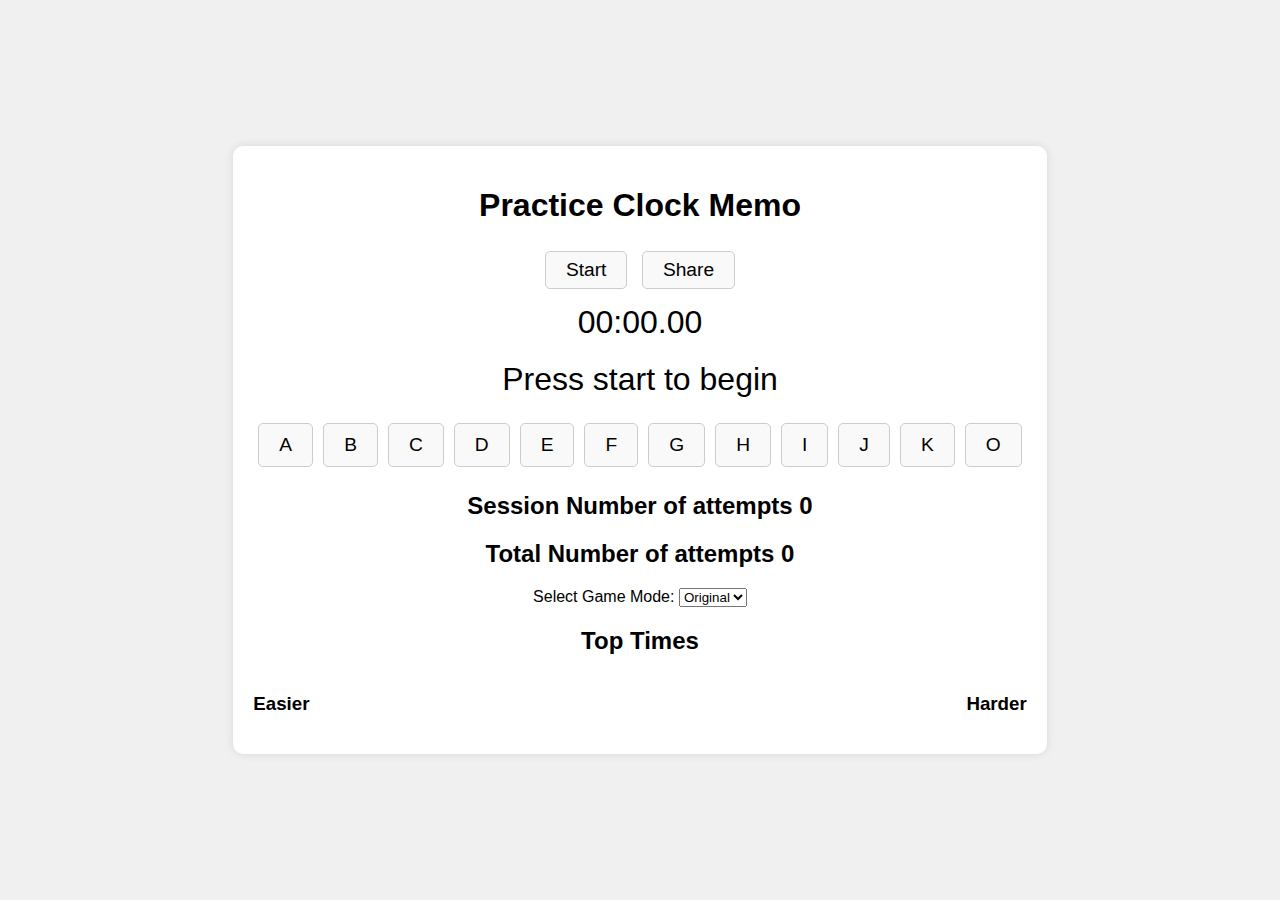
<file: index.html>
<!DOCTYPE html>
<html lang="en">

<head>
    <meta charset="UTF-8">
    <meta name="viewport" content="width=device-width, initial-scale=1.0">
    <title>Practice Clock Memo</title>
    <link rel="stylesheet" href="styles.css">
</head>

<body>
    <div id="sightblocker" style="display: none;">
        <h1>You have been banned for 5 minutes</h1>
        <p>You have been resetting too much. You have been temporarily banned for 5 minutes. Come back later and do not
            skip solves.</p>
    </div>

    <div id="container">
        <h1>Practice Clock Memo</h1>
        <button id="startButton">Start</button>
        <button id="shareButton" onclick="copyText()">Share</button>
        <div id="stopwatch">00:00.00</div>
        <div id="numberDisplay">Press start to begin</div>
        <div id="buttons">
            <button class="choice" data-letter="A">A</button>
            <button class="choice" data-letter="B">B</button>
            <button class="choice" data-letter="C">C</button>
            <button class="choice" data-letter="D">D</button>
            <button class="choice" data-letter="E">E</button>
            <button class="choice" data-letter="F">F</button>
            <button class="choice" data-letter="G">G</button>
            <button class="choice" data-letter="H">H</button>
            <button class="choice" data-letter="I">I</button>
            <button class="choice" data-letter="J">J</button>
            <button class="choice" data-letter="K">K</button>
            <button class="choice" data-letter="O">O</button>
        </div>
        <h2>Session Number of attempts <span id="sessionAttempts">0</span></h2>
        <h2>Total Number of attempts <span id="totalAttempts">0</span></h2>
        <div id="result"></div>
        <div>
            <label for="gameMode">Select Game Mode:</label>
            <select id="gameMode">
                <option value="original">Original</option>
                <option value="harder">Harder</option>
            </select>
        </div>
        <div>
            <h2>Top Times</h2>
            <div style="display: flex; justify-content: space-between;">
                <div>
                    <h3>Easier</h3>
                    <ul id="easierTopTimes"></ul>
                </div>
                <div>
                    <h3>Harder</h3>
                    <ul id="harderTopTimes"></ul>
                </div>
            </div>
        </div>
    </div>

    <script>
        function copyText() {
            const copyText = `
        Generated by ${window.location.href}\
        single: ${stopwatch.innerText}
        `

            navigator.clipboard.writeText(copyText);

            // Alert the copied text
            alert('The current solve has been copied to your clipboard!');
        }
    </script>

    <script src="script.js"></script>
</body>

</html>
</file>
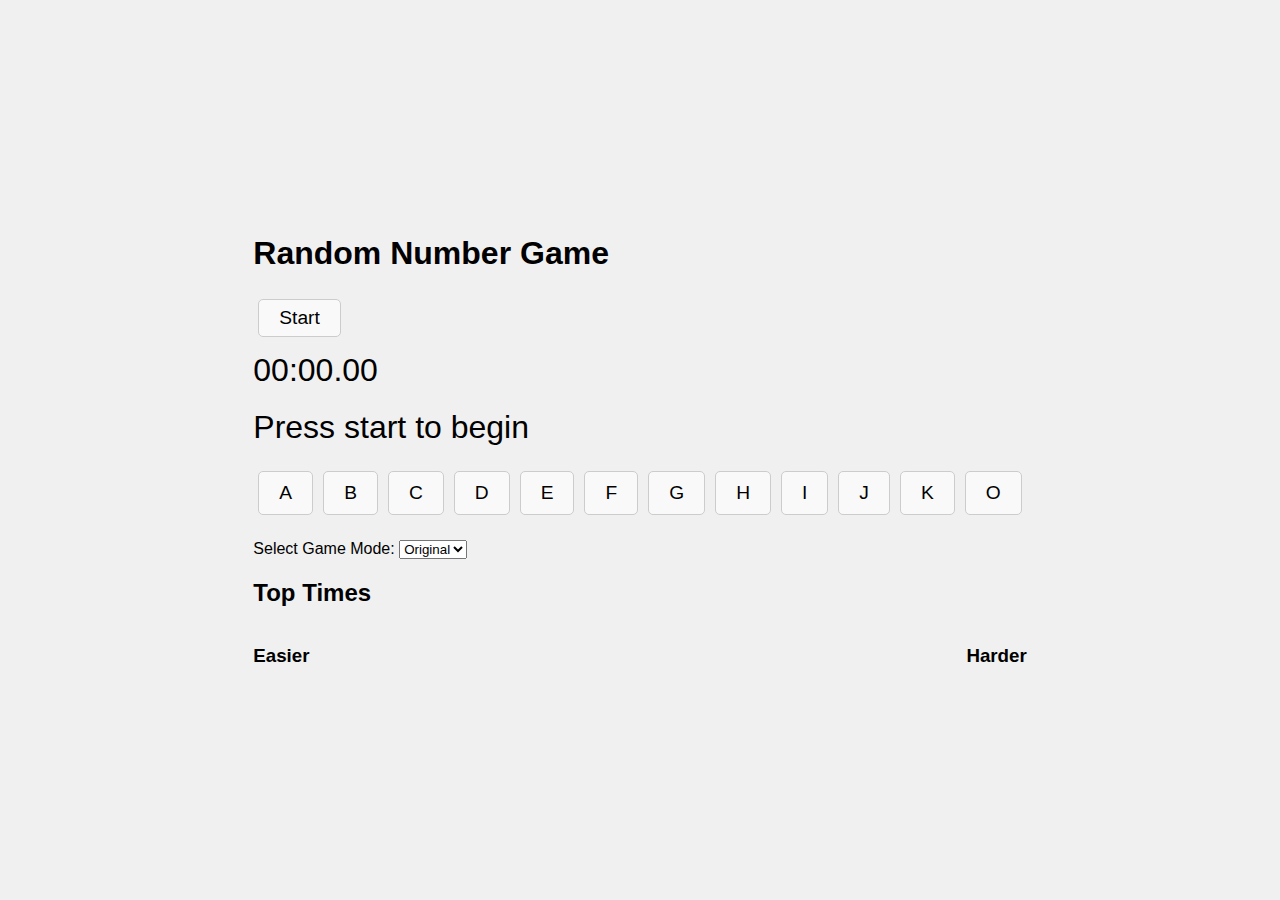
<file: convert.html>
<!DOCTYPE html>
<html lang="en">

<head>
    <meta charset="UTF-8">
    <meta name="viewport" content="width=device-width, initial-scale=1.0">
    <title>Random Number Game</title>
    <link rel="stylesheet" href="styles.css">
</head>

<body>
    <div class="container">
        <h1>Random Number Game</h1>
        <button id="startButton">Start</button>
        <div id="stopwatch">00:00.00</div>
        <div id="numberDisplay">Press start to begin</div>
        <div id="buttons">
            <button class="choice" data-letter="A">A</button>
            <button class="choice" data-letter="B">B</button>
            <button class="choice" data-letter="C">C</button>
            <button class="choice" data-letter="D">D</button>
            <button class="choice" data-letter="E">E</button>
            <button class="choice" data-letter="F">F</button>
            <button class="choice" data-letter="G">G</button>
            <button class="choice" data-letter="H">H</button>
            <button class="choice" data-letter="I">I</button>
            <button class="choice" data-letter="J">J</button>
            <button class="choice" data-letter="K">K</button>
            <button class="choice" data-letter="O">O</button>
        </div>
        <div id="result"></div>
        <div>
            <label for="gameMode">Select Game Mode:</label>
            <select id="gameMode">
                <option value="original">Original</option>
                <option value="harder">Harder</option>
            </select>
        </div>
        <div>
            <h2>Top Times</h2>
            <div style="display: flex; justify-content: space-between;">
                <div>
                    <h3>Easier</h3>
                    <ul id="easierTopTimes"></ul>
                </div>
                <div>
                    <h3>Harder</h3>
                    <ul id="harderTopTimes"></ul>
                </div>
            </div>
        </div>
    </div>
    <script src="convert.js"></script>
</body>

</html>
</file>
<file: styles.css>
body {
    font-family: Arial, sans-serif;
    display: flex;
    justify-content: center;
    align-items: center;
    height: 100vh;
    margin: 0;
    background-color: #f0f0f0;
}

#container {
    text-align: center;
    background: white;
    padding: 20px;
    border-radius: 10px;
    box-shadow: 0 0 10px rgba(0, 0, 0, 0.1);
}

#stopwatch {
    font-size: 2em;
    margin: 10px 0;
}

#numberDisplay {
    font-size: 2em;
    margin: 20px 0;
}

#buttons {
    display: flex;
    flex-wrap: wrap;
    justify-content: center;
}

#startButton,
#shareButton {
    margin: 5px;
    padding: 7px 20px;
    font-size: 1.2em;
    border: 1px solid #ccc;
    border-radius: 5px;
    background: #f9f9f9;
    cursor: pointer;
}

.choice {
    margin: 5px;
    padding: 10px 20px;
    font-size: 1.2em;
    border: 1px solid #ccc;
    border-radius: 5px;
    background: #f9f9f9;
    cursor: pointer;
}

.choice:hover {
    background: #e0e0e0;
}

#result {
    margin-top: 20px;
    font-size: 1.5em;
}
</file>
